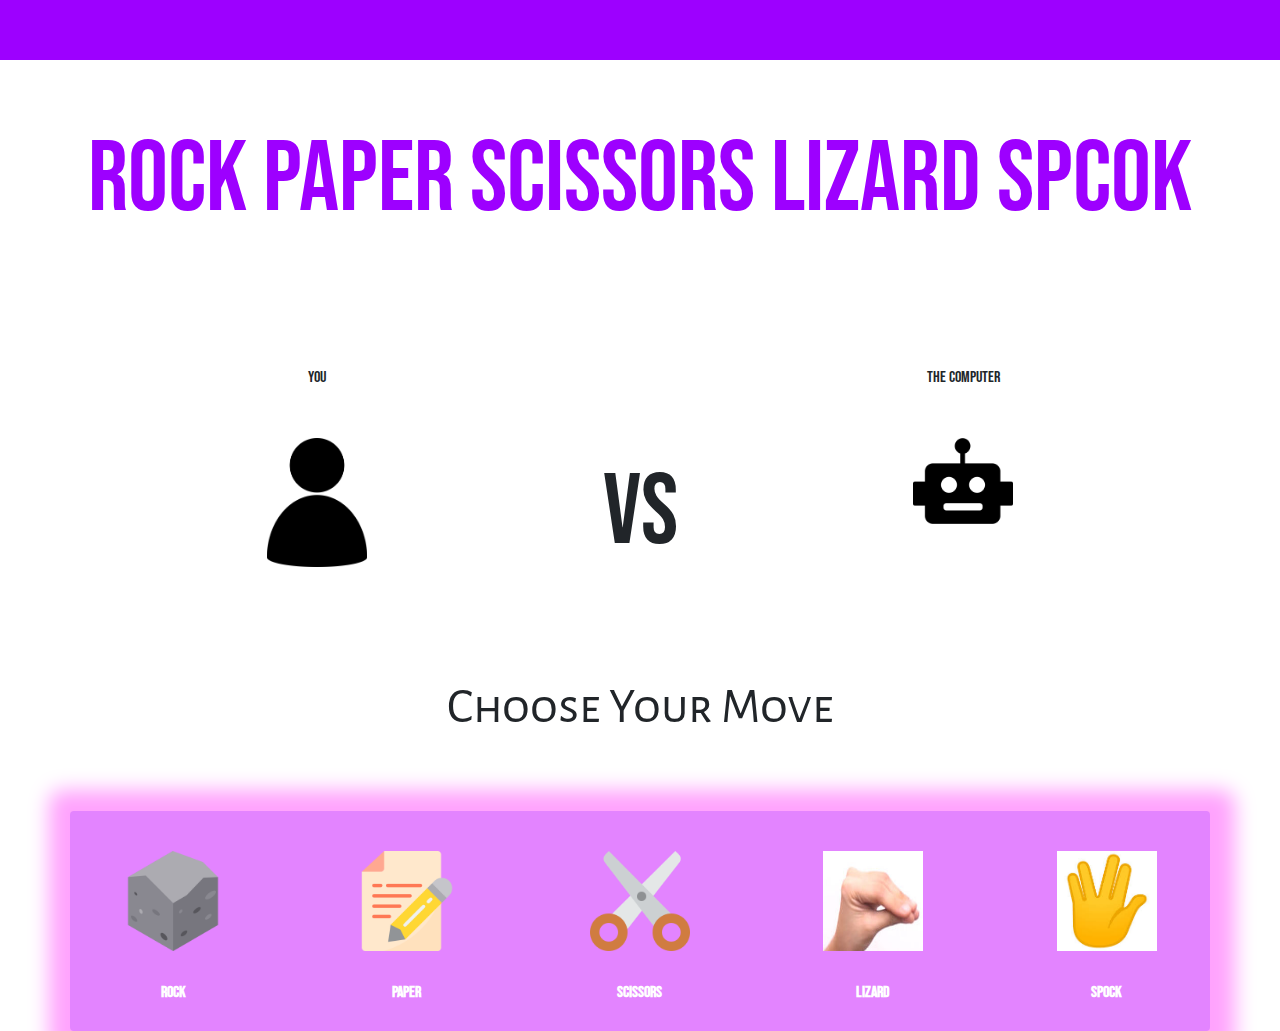
<file: index.html>
<!DOCTYPE html>
<html lang="en">
  <head>
    <meta charset="utf-8" />
    <meta name="viewport" content="width=device-width" />
    <title>Rock Paper Scissors</title>

    <!-- Bootstrap -->
    <link
      rel="stylesheet"
      href="https://cdn.jsdelivr.net/npm/bootstrap@4.0.0/dist/css/bootstrap.min.css"
      integrity="sha384-Gn5384xqQ1aoWXA+058RXPxPg6fy4IWvTNh0E263XmFcJlSAwiGgFAW/dAiS6JXm"
      crossorigin="anonymous"
    />

    <!-- Custom CSS -->
    <link rel="stylesheet" type="text/css" href="./styles/game.css" />

    <!-- Google Fonts -->
    <link rel="preconnect" href="https://fonts.googleapis.com" />
    <link rel="preconnect" href="https://fonts.gstatic.com" crossorigin />
    <link
      href="https://fonts.googleapis.com/css2?family=Alegreya+Sans+SC&family=Bebas+Neue&family=Rubik+Iso&display=swap"
      rel="stylesheet"
    />

    <!-- JavaScript -->
    <script type="text/javascript" src="./src/script.js"></script>
  </head>
  <body>
    <header>
      <h1>Rock Paper Scissors Lizard Spcok</h1>
    </header>
    <main>
      <div class="container">
        <!-- User and Computer Text Display -->
        <div class="row game-labels">
          <div class="col-5">
            <p>You</p>
          </div>
          <div class="col-2"></div>
          <div class="col-5">
            <p>The Computer</p>
          </div>
        </div>

        <!-- Image Display -->
        <div class="row game">
          <div class="col-5">
            <!--Placeholder Element for Player’s Choice-->
            <img
              id="playerChoice"
              src="./assets/images/human-icon.png"
              width="100px"
            />
          </div>
          <div class="col-2" id="vs">
            <p>vs</p>
          </div>
          <div class="col-5">
            <!--Placeholder Element for Computer’s Choice-->
            <img
              id="computerChoice"
              src="./assets/images/robot-icon.png"
              width="100px"
            />
          </div>
        </div>

        <!--User Selection-->
        <p id="optionsText">Choose Your Move</p>

        <div class="row options box-shadow">
          <div class="col-2">
            <a href="#resultText"
              ><img
                src="./assets/images/rock.png"
                width="100px"
                height="100px"
                onclick="checkResult(1)"
            /></a>
            <p>Rock</p>
          </div>
          <div class="col-2">
            <a href="#resultText"
              ><img
                src="./assets/images/paper.png"
                width="100px"
                height="100px"
                onclick="checkResult(2)"
            /></a>
            <p>Paper</p>
          </div>
          <div class="col-2">
            <a href="#resultText"
              ><img
                src="./assets/images/scissors.png"
                width="100px"
                height="100px"
                onclick="checkResult(3)"
            /></a>
            <p>Scissors</p>
          </div>
          <div class="col-2">
            <a href="#resultText"
              ><img
                src="./assets/images/lizard.jpg"
                width="100px"
                height="100px"
                onclick="checkResult(4)"
            /></a>
            <p>Lizard</p>
          </div>
          <div class="col-2">
            <a href="#resultText"
              ><img
                src="./assets/images/spock.jpg"
                width="100px"
                height="100px"
                onclick="checkResult(5)"
            /></a>
            <p>Spock</p>
          </div>
        </div>

        <!-- Result Text -->
        <h2 class="result" id="resultText"></h2>
      </div>
    </main>
    <footer></footer>
    <script
      src="https://code.jquery.com/jquery-3.2.1.slim.min.js"
      integrity="sha384-KJ3o2DKtIkvYIK3UENzmM7KCkRr/rE9/Qpg6aAZGJwFDMVNA/GpGFF93hXpG5KkN"
      crossorigin="anonymous"
    ></script>
    <script
      src="https://cdn.jsdelivr.net/npm/popper.js@1.12.9/dist/umd/popper.min.js"
      integrity="sha384-ApNbgh9B+Y1QKtv3Rn7W3mgPxhU9K/ScQsAP7hUibX39j7fakFPskvXusvfa0b4Q"
      crossorigin="anonymous"
    ></script>
    <script
      src="https://cdn.jsdelivr.net/npm/bootstrap@4.0.0/dist/js/bootstrap.min.js"
      integrity="sha384-JZR6Spejh4U02d8jOt6vLEHfe/JQGiRRSQQxSfFWpi1MquVdAyjUar5+76PVCmYl"
      crossorigin="anonymous"
    ></script>
  </body>
</html>
</file>
<file: styles/game.css>
html {
  height: 100%;
  width: 100%;
  scroll-behavior: smooth;
}

header h1 {
  text-align: center;
  font-family: "Bebas Neue", cursive;
  padding-top: 60px;
  font-size: 100px;
  color: #9d00ff;
}

header {
  background-image: url("https://i.pinimg.com/originals/f4/02/c8/f402c8b790254cf746ec1932ce6a230b.gif");
  height: 300px;
  border: 10px solid #9d00ff;
  border-width: 60px 0px 0px 0px;
  margin-bottom: 50px;
}

.row-game-labels,
.row-game,
.row {
  display: flex;
  justify-content: space-between;
  padding: 1em;
  text-align: center;
}

main p {
  text-align: center;
  font-family: "Bebas Neue", cursive;
}

.result {
  text-align: center;
  margin-top: 50px;
}

.options p {
  padding-top: 30px;
  color: white;
  font-weight: bold;
}

.options img {
  margin-top: 30px;
}

#optionsText {
  padding: 50px;
  font-family: "Alegreya Sans SC", sans-serif;
  font-size: 50px;
}

#vs {
  font-size: 100px;
  font-family: "Bebas Neue", cursive;
}

#resultText {
  font-size: 200px;
}

.box-shadow {
  background-color: #e384ff;
  color: white;
  padding: 10px;
  border-radius: 4px;
  box-shadow: 2px 2px 20px 23px #ffa3fd;
}
</file>
